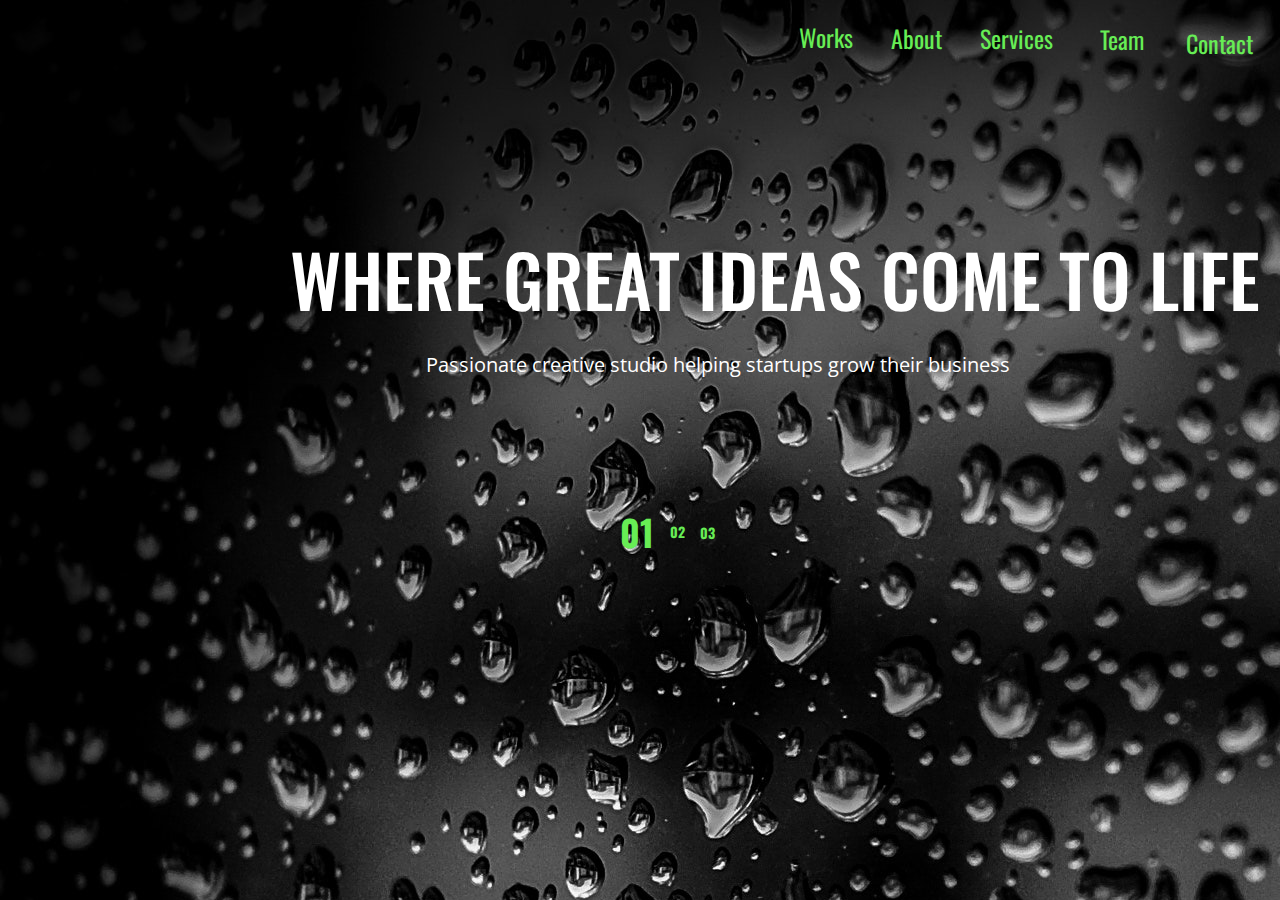
<file: where/index.html>
<!DOCTYPE html>
<html lang="en">
<head>
	<link rel="preconnect" href="https://fonts.gstatic.com">
	<link href="https://fonts.googleapis.com/css2?family=Open+Sans:ital,wght@0,300;0,400;0,600;1,300;1,400&family=Oswald:wght@200;300;400;500;600;700&display=swap" rel="stylesheet">
	<link rel="preconnect" href="https://fonts.gstatic.com">
	<link href="https://fonts.googleapis.com/css2?family=Oswald:wght@200;300;400;500;600;700&display=swap" rel="stylesheet">
	<link rel="stylesheet" href="css/view.css">
	<meta charset="UTF-8">
	<meta name="viewport" content="width=device-width, initial-scale=1.0">
	<title>Freeby agency</title>
</head>
<header class="header">
	<div class="work">
		<a href=""><p>Works</p></a>
	</div>
	<div class="about">
		<a href=""><p>About</p></a>
	</div>
	<div class="service">
		<a href="file:///C:/Users/%D0%90%D0%B7%D0%B8%D0%BC/Desktop/where/index3.html"><p>Services</p></a>
	</div>
	<div class="blog">
		<a href=""><p>Team</p></a>
	</div>
	<div class="contact">
		<a href=""><p>Contact</p></a>
	</div>
</header>
<body>
	<form action="get">
		<div class="wrapper">
			<div class="block_1">
				<div class="block__item">
					<p>WHERE GREAT IDEAS COME TO LIFE</p>
				</div>
				<div class="block__item_2">
					<p>Passionate creative studio helping startups grow their business</p>
				</div>
			</div>
		</div>
	</form>
</body>
<footer class="footer">
	<div class="uno">
		<a href=""><p>01</p></a>
	</div>
	<div class="two">
		<a href=""><p>02</p></a>
	</div>
	<div class="three">
		<a href=""><p>03</p></a>
	</div>
</footer>
</html>
</file>
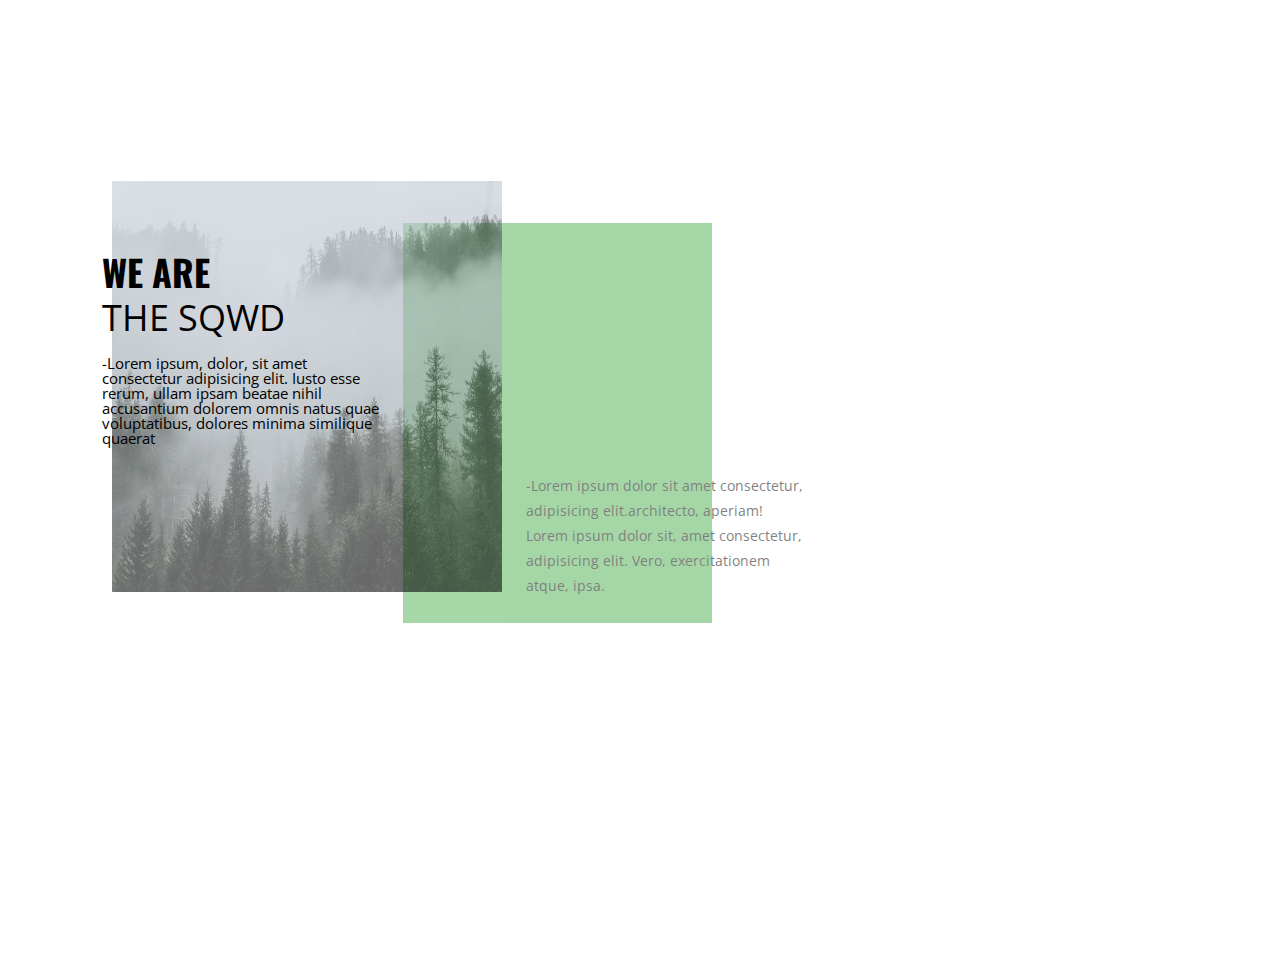
<file: where/index2.html>
<!DOCTYPE html>
<html lang="en">
<head>
	<link rel="preconnect" href="https://fonts.gstatic.com">
	<link href="https://fonts.googleapis.com/css2?family=Open+Sans:ital,wght@0,300;0,400;0,600;1,300;1,400&family=Oswald:wght@200;300;400;500;600;700&display=swap" rel="stylesheet">
	<link rel="stylesheet" href="css/view2.css">
	<meta charset="UTF-8">
	<meta name="viewport" content="width=1170, initial-scale=1.0">
	<title>Freebie agency</title>
</head>
<body>
	<div class="wrapper">
		<div class="block">
			<div class="block__item">
				<div class="imh">
					<h1>WE ARE</h1>
					<p>THE SQWD</p>
					<div class="lor">-Lorem ipsum, dolor, sit amet consectetur adipisicing elit. Iusto esse rerum, ullam ipsam beatae nihil accusantium dolorem omnis natus quae voluptatibus, dolores minima similique quaerat </div>
					<img src="img/pexels-eberhard-grossgasteiger-1287083.jpg" alt="">
				</div>
				<div class="green">
					<p>-Lorem ipsum dolor sit amet consectetur, adipisicing elit.architecto, aperiam!
					Lorem ipsum dolor sit, amet consectetur, adipisicing elit. Vero, exercitationem atque, ipsa.
					</p>
				</div>
			</div>
		</div>
	</div>
</body>
</html>
</file>
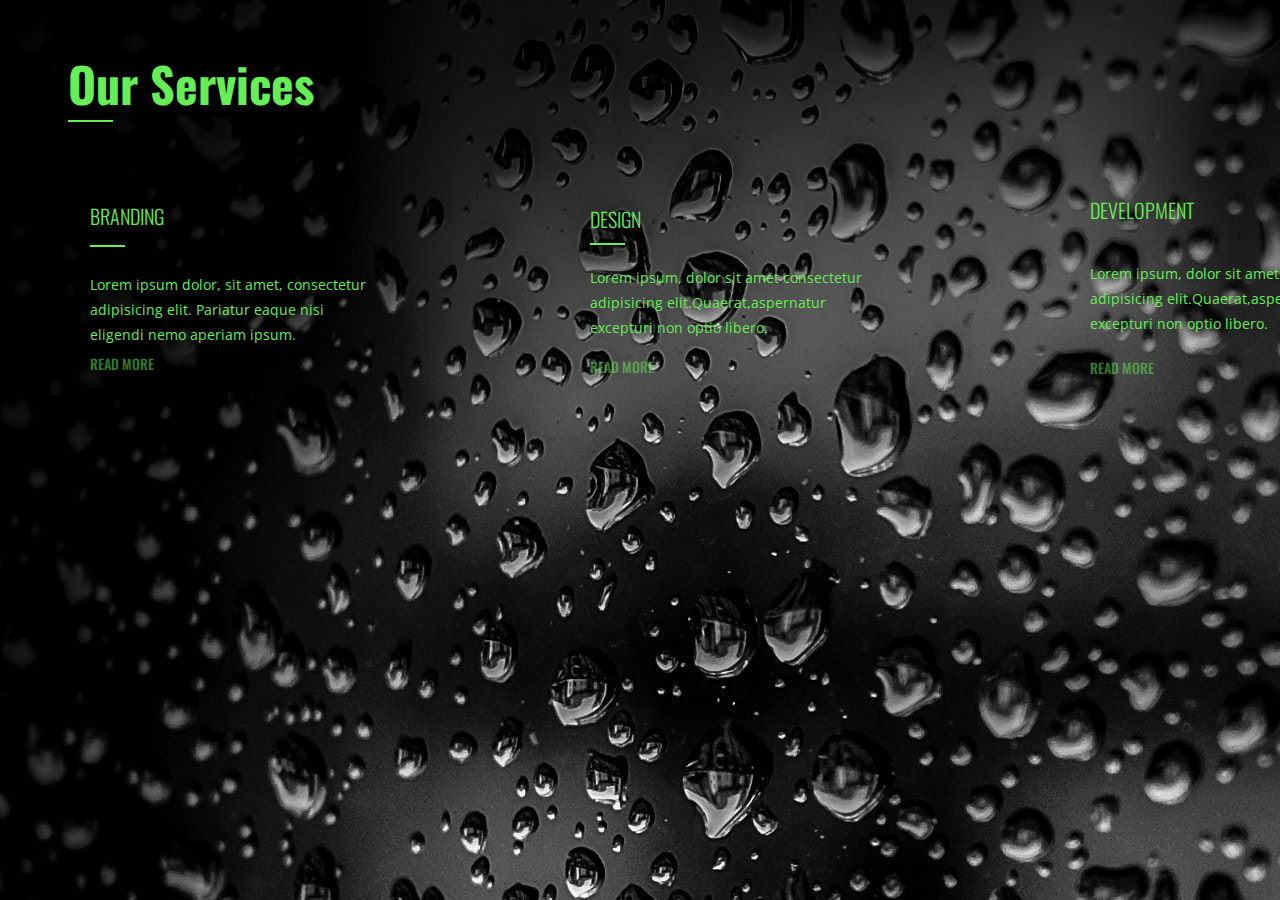
<file: where/index3.html>
<!DOCTYPE html>
<html lang="en">
<head>
	<link rel="preconnect" href="https://fonts.gstatic.com">
	<link href="https://fonts.googleapis.com/css2?family=Open+Sans:ital,wght@0,300;0,400;	0,600;1,300;1,400&family=Oswald:wght@200;300;400;500;600;700&display=swap" rel="stylesheet">
	<link rel="stylesheet" href="css/view3.css">
	<meta charset="UTF-8">
	<meta name="viewport" content="width=device-width, initial-scale=1.0">
	<title>Freebie agency (Services)</title>
</head>
<body>
	<div class="wrapper">
		<div class="block">
			<h1>Our Services</h1>
			<div class="line"></div>
		</div>
		<div class="branding">
			<h1>BRANDING</h1>
			<div class="line2"></div>
			<p>Lorem ipsum dolor, sit amet, consectetur adipisicing elit. Pariatur eaque nisi eligendi nemo aperiam ipsum.</p>
			<a href="">READ MORE</a>
		</div>
		<div class="DESIGN">
			<h1>DESIGN</h1>
			<div class="line3"></div>
			<p>Lorem ipsum, dolor sit amet consectetur adipisicing elit.Quaerat,aspernatur excepturi non optio libero.</p>
			<a href="">READ MORE</a>
		</div>
		<div class="development">
			<h1>DEVELOPMENT</h1>
			<div class="line5"></div>
			<p>Lorem ipsum, dolor sit amet consectetur adipisicing elit.Quaerat,aspernatur excepturi non optio libero.</p>
			<a href="">READ MORE</a>
		</div>
	</div>
</body>
</html>
</file>
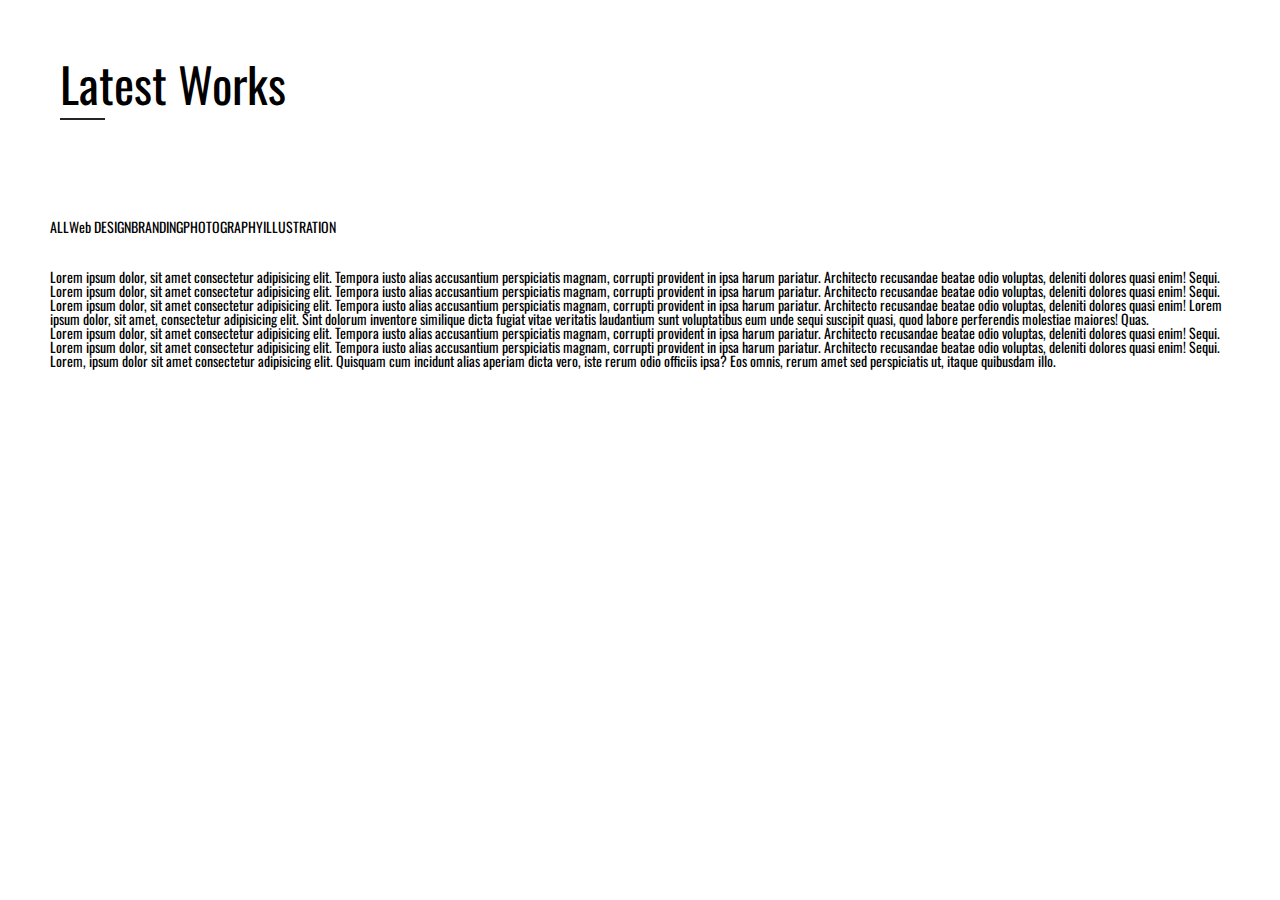
<file: where/index4.html>
<!DOCTYPE html>
<html lang="en">
<head>
	<link rel="stylesheet" href="css/style.css">
	<link rel="preconnect" href="https://fonts.gstatic.com">
<link href="https://fonts.googleapis.com/css2?family=Oswald:wght@200;300;500;600&display=swap" rel="stylesheet">
	<meta charset="UTF-8">
	<meta name="viewport" content="width=device-width, initial-scale=1.0">
	<title>Latest Works</title>
</head>
<body>
	<div class="wrapper">
		<div class="block">
			<div class="block__item">
				<h1>Latest Works</h1>
			</div>
			<div class="line"></div>
			<div class="tabs">
				<div class="tabs__items">
					<a href="#tab_01"><div class="tab__item">ALL</div></a>
					<a href="#tab_02"><div class="tab__item">Web DESIGN</div></a>
					<a href="#tab_03"><div class="tab__item">BRANDING</div></a>
					<a href="#tab_04"><div class="tab__item">PHOTOGRAPHY</div></a>
					<a href="#tab_05"><div class="tab__item">ILLUSTRATION</div></a>
				</div>
				<div class="tab__body">
					<div id="#tab_01" class="tab__blocks">Lorem ipsum dolor, sit amet consectetur adipisicing elit. Tempora iusto alias accusantium perspiciatis magnam, corrupti provident in ipsa harum pariatur. Architecto recusandae beatae odio voluptas, deleniti dolores quasi enim! Sequi.</div>
					<div id="#tab_02" class="tab__blocks">Lorem ipsum dolor, sit amet consectetur adipisicing elit. Tempora iusto alias accusantium perspiciatis magnam, corrupti provident in ipsa harum pariatur. Architecto recusandae beatae odio voluptas, deleniti dolores quasi enim! Sequi.</div>
					<div id="#tab_03" class="tab__blocks">Lorem ipsum dolor, sit amet consectetur adipisicing elit. Tempora iusto alias accusantium perspiciatis magnam, corrupti provident in ipsa harum pariatur. Architecto recusandae beatae odio voluptas, deleniti dolores quasi enim! Lorem ipsum dolor, sit amet, consectetur adipisicing elit. Sint dolorum inventore similique dicta fugiat vitae veritatis laudantium sunt voluptatibus eum unde sequi suscipit quasi, quod labore perferendis molestiae maiores! Quas.</div>
					<div id="#tab_04" class="tab__blocks">Lorem ipsum dolor, sit amet consectetur adipisicing elit. Tempora iusto alias accusantium perspiciatis magnam, corrupti provident in ipsa harum pariatur. Architecto recusandae beatae odio voluptas, deleniti dolores quasi enim! Sequi.</div>
					<div id="#tab_05" class="tab__blocks">Lorem ipsum dolor, sit amet consectetur adipisicing elit. Tempora iusto alias accusantium perspiciatis magnam, corrupti provident in ipsa harum pariatur. Architecto recusandae beatae odio voluptas, deleniti dolores quasi enim! Sequi. Lorem, ipsum dolor sit amet consectetur adipisicing elit. Quisquam cum incidunt alias aperiam dicta vero, iste rerum odio officiis ipsa? Eos omnis, rerum amet sed perspiciatis ut, itaque quibusdam illo.</div>

				</div>
			</div>
		</div>
	</div>
</body>
</html>
</file>
<file: where/css/view.css>
/*Обнуление*/
*{padding: 0;margin: 0;border: 0;}
*,*:before,*:after{-moz-box-sizing: border-box;-webkit-box-sizing: border-box;box-sizing: border-box;}
:focus,:active{outline: none;}
a:focus,a:active{outline: none;}
nav,footer,header,aside{display: block;}
html,body{height:100%;font-size: 100%;line-height: 1;font-size: 14px;-ms-text-size-adjust: 100%;-moz-text-size-adjust:100%;-webkit-text-size-adjust:100;}
input,button,textarea{font-family:inherit;}
input::-ms-clear{display: none;}
button{cursor: pointer;}
button::-moz-focus-inner{padding:0;border:0;}
a,a:visited{text-decoration: none;}
a:hover{text-decoration: none;}
ul li{list-style: none;}
img{vertical-align: top;}
h1,h2,h3,h4,h5,h6{font-size: inherit;font-weight: inherit;}

body {
	background-image: url(../img/pexels-francesco-ungaro-396547.jpg);
}

.block__item{
	position: relative;
	top: 123px;
	left: 290px;
	align: center;
	font-family: Oswald;
	font-weight: 500;
	font-style: normal;
	font-size: 72px;
	color: white;
}
.block__item_2{
	font-family: Open Sans;
	font-weight: 400;
	font-style: normal;
	font-size: 20px;
	position: relative;
	top: 163px;
	left: 426px;
	align: center;
	color: white;
}
.footer {
	width: 40px;
	position: relative;
	top: 400px;
}
.uno a{
	transition: all 0.8s 0s;
	color: #67ed55;
	position: relative;
	left: 620px;
	top: -98px;
	width: 42px;
	height: 49px;
	color: #67ed55;
	font-family: Oswald;
	font-weight: 700;
	font-style: normal;
	font-size: 36px;
}
.two a{
	transition: all 0.8s 0s;
	color: #67ed55;
	position: relative;
	left: 670px;
	top: -123px;
	width: 42px;
	height: 49px;
	color: #67ed55;
	font-family: Oswald;
	font-weight: 700;
	font-style: normal;
}
.three a{
	transition: all 0.8s 0s;
	position: relative;
	left: 700px;
	top: -136px;
	width: 42px;
	height: 49px;
	color: #67ed55;
	font-family: Oswald;
	font-weight: 700;
	font-style: normal;
}
.uno a:hover{color: red;}
.two a:hover{color: red;}
.three a:hover{color: red;}
.header a{
	color: #67ed55;
	font-family: Oswald;
	font-weight: 400;
	font-style: normal;
	font-size: 24px;
}
.work{
	transition: all 0.8s 0s;
	position: relative;
	left: 799px;
	top: 25px;
}
.about{
	transition: all 0.8s 0s;
	position: relative;
	top: 2px;
	left: 891px;
}
.service{
	transition: all 0.8s 0s;
	position: relative;
	top: -22px;
	left: 980px;
}
.blog{
	transition: all 0.8s 0s;
	position: relative;
	left: 1100px;
	top: -45px;
}
.contact{
	transition: all 0.8s 0s;
	position: relative;
	left: 1186px;
	top: -65px;
}
.work a:hover{color: red;}
.about a:hover{color: red;}
.blog a:hover{color: red;}
.service a:hover{color: red;}
.contact a:hover{color: red;}
</file>
<file: where/css/view2.css>
/*Обнуление*/
*{padding: 0;margin: 0;border: 0;}
*,*:before,*:after{-moz-box-sizing: border-box;-webkit-box-sizing: border-box;box-sizing: border-box;}
:focus,:active{outline: none;}
a:focus,a:active{outline: none;}
nav,footer,header,aside{display: block;}
html,body{height:100%;font-size: 100%;line-height: 1;font-size: 14px;-ms-text-size-adjust: 100%;-moz-text-size-adjust:100%;-webkit-text-size-adjust:100;}
input,button,textarea{font-family:inherit;}
input::-ms-clear{display: none;}
button{cursor: pointer;}
button::-moz-focus-inner{padding:0;border:0;}
a,a:visited{text-decoration: none;}
a:hover{text-decoration: none;}
ul li{list-style: none;}
img{vertical-align: top;}
h1,h2,h3,h4,h5,h6{font-size: inherit;font-weight: inherit;}

body{
	max-height: 650px;
	max-width: 1000px;
}

.imh img{
	opacity: .6;
	position: relative;
	left: 112px;
	top: 19px;
	width: 390px;
	height: 411px;
	z-index: 2;
}
.imh h1{
	position: relative;
	top: 254px;
	left: 102px;
	font-family: Oswald;
	font-size: 36px;
	z-index: 3;
	font-weight: bold;
}
.imh p{
	font-family: Open Sans;
	position: relative;
	top: 264px;
	left: 102px;
	font-size: 36px;
	z-index: 3;
}
.lor{
	width: 281px;
	font-family: Open Sans;
	position: relative;
	top: 284px;
	left: 102px;
	font-size: 15px;
	z-index: 3;
}
.green{
	opacity: .5;
	position: relative;
	width: 309px;
	height: 400px;
	left: 403px;
	top: -350px;
	background-color: #4caf50;
}
.green p{
	width: 281px;
	height: 75px;
	position: relative;
	left: 123px;
	top: 250px;
	font-family: Open Sans;
	line-height: 25px;
}
</file>
<file: where/css/style.css>
/*Обнуление*/
*{padding: 0;margin: 0;border: 0;}
*,*:before,*:after{-moz-box-sizing: border-box;-webkit-box-sizing: border-box;box-sizing: border-box;}
:focus,:active{outline: none;}
a:focus,a:active{outline: none;}
nav,footer,header,aside{display: block;}
html,body{height:100%;font-size: 100%;line-height: 1;font-size: 14px;-ms-text-size-adjust: 100%;-moz-text-size-adjust:100%;-webkit-text-size-adjust:100;}
input,button,textarea{font-family:inherit;}
input::-ms-clear{display: none;}
button{cursor: pointer;}
button::-moz-focus-inner{padding:0;border:0;}
a,a:visited{text-decoration: none;}
a:hover{text-decoration: none;}
ul li{list-style: none;}
img{vertical-align: top;}
h1,h2,h3,h4,h5,h6{font-size: inherit;font-weight: inherit;}

.wrapper{
	font-family: Oswald;
}
.block__item h1{
	font-size: 48px;
	padding: 60px;
}
.line{
	width: 45px;
	height: 2px;
	background-color: #252525;
	top: -50px;
	left: 60px;
	position: relative;
}
.tabs{
	padding: 50px;
}
.tabs__items{
	display: flex;
}
.tab__item{
	color: #000;
	flex: 0 1 33.333%;
	height: 50px;
	display: flex;
	justify-content: center;
	text-align: center;
}
</file>
<file: where/css/view3.css>
/*Обнуление*/
*{padding: 0;margin: 0;border: 0;}
*,*:before,*:after{-moz-box-sizing: border-box;-webkit-box-sizing: border-box;box-sizing: border-box;}
:focus,:active{outline: none;}
a:focus,a:active{outline: none;}
nav,footer,header,aside{display: block;}
html,body{height:100%;font-size: 100%;line-height: 1;font-size: 14px;-ms-text-size-adjust: 100%;-moz-text-size-adjust:100%;-webkit-text-size-adjust:100;}
input,button,textarea{font-family:inherit;}
input::-ms-clear{display: none;}
button{cursor: pointer;}
button::-moz-focus-inner{padding:0;border:0;}
a,a:visited{text-decoration: none;}
a:hover{text-decoration: none;}
ul li{list-style: none;}
img{vertical-align: top;}
h1,h2,h3,h4,h5,h6{font-size: inherit;font-weight: inherit;}

body{
	color: #67ed55;
	background-image: url(../img/pexels-francesco-ungaro-396547.jpg);
}
.block h1{
	font-family: Oswald;
	font-weight: 700;
	font-style: bold;
	font-size: 48px;
	position: relative;
	top: 60px;
	left: 68px;
}
.line{
	background-color: #67ed55;
	width: 45px;
	height: 2px;
	position: relative;
	top: 72px;
	left: 68px;
}
.branding h1{
	font-family: Oswald;
	font-weight: 300;
	font-size: 20px;
	position: relative;
	top: 156px;
	left: 90px;
}
.line2{
	width: 35px;
	height: 2px;
	background-color: #67ed55;
	position: relative;
	left: 90px;
	top: 175px;
}
.branding p{
	font-family: Open Sans;
	width: 281px;
	position: relative;
	top: 200px;
	left: 90px;
	line-height: 25px;
}
.branding a{
	font-family: Oswald;
	font-weight: 500;
	color: #67ed55;
	position: relative;
	top: 210px;
	left: 90px;
	opacity: 50%;
}
.DESIGN h1{
	font-family: Oswald;
	font-weight: 300;
	font-size: 20px;
	position: relative;
	top: 46px;
	left: 590px;
}
.DESIGN p{
	font-family: Open Sans;
	width: 281px;
	position: relative;
	top: 80px;
	left: 590px;
	line-height: 25px;
}
.DESIGN a{
	font-family: Oswald;
	font-weight: 500;
	color: #67ed55;
	position: relative;
	top: 100px;
	left: 590px;
	opacity: 50%;
}
.line3{
	width: 35px;
	height: 2px;
	background-color: #67ed55;
	position: relative;
	left: 590px;
	top: 60px;
}
.development h1{
	font-family: Oswald;
	font-weight: 300;
	font-size: 20px;
	position: relative;
	top: -76px;
	left: 1090px;
}
.development p{
	font-family: Open Sans;
	width: 281px;
	position: relative;
	top: -37px;
	left: 1090px;
	line-height: 25px;
}
.line5{
	width: 35px;
	height: 2px;
	color: #67ed55;
	position: relative;
	left: 1090px;
	top: -60px;
}
.development a{
	font-family: Oswald;
	font-weight: 500;
	color: #67ed55;
	position: relative;
	top: -12px;
	left: 1090px;
	opacity: 50%;
}
</file>
